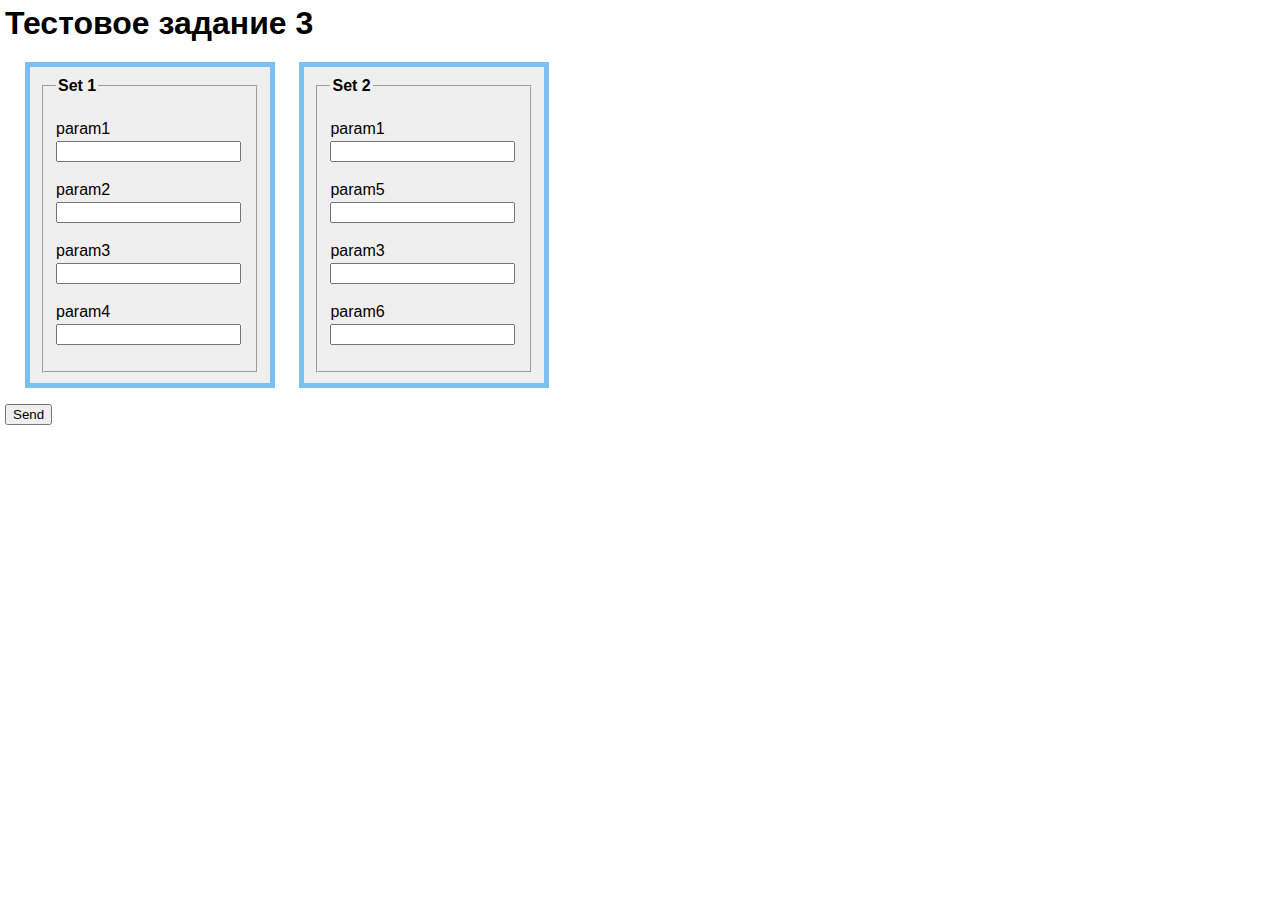
<file: Test 1-3/test3.html>
<!DOCTYPE html PUBLIC "-//W3C//DTD XHTML 1.0 Transitional//EN"
    "http://www.w3.org/TR/xhtml1/DTD/xhtml1-transitional.dtd">
<?xml version="1.0" encoding="utf-8"?>
<html xmlns="http://www.w3.org/1999/xhtml">

<head>
    <title>
        Тестовое задание 3
    </title>
	<link rel="stylesheet" type="text/css" href=main.css>
</head>

<body>

<div id="content">

<h1>
    Тестовое задание 3
</h1>
        <form id="frmPersonal" name="frmPersonal" method="post">
		<div id='personalform'>
	    <fieldset id="personalInfo">
            <legend><strong>Set 1</strong></legend>
            <p>
              <label for="param1">param1</label>
              <input name="param1" type="text" class="text" id="param1" tabindex="100" />
            </p>
            <p>
              <label for="param2">param2</label>
              <input name="param2" type="text" class="text" id="param2" tabindex="110" />
            </p>
            <p>
              <label for="param3">param3</label>
              <input name="param3" type="text" class="text" id="param3" tabindex="130" />
            </p>
            <p>
              <label for="param4">param4</label>
              <input name="param4" type="text" class="text" id="param4" tabindex="140" />
            </p>
          </fieldset>
	    </div>
		<div id='personalform'>
          <fieldset id="personalInfo2">
            <legend><strong>Set 2</strong></legend>
            <p>
              <label for="param1">param1</label>
              <input name="param1" type="text" class="text" id="param1" tabindex="100" />
            </p>
            <p>
              <label for="param5">param5</label>
              <input name="param5" type="text" class="text" id="param5" tabindex="110" />
            </p>
            <p>
              <label for="param3">param3</label>
              <input name="param3" type="text" class="text" id="param3" tabindex="130" />
            </p>
            <p>
              <label for="param6">param6</label>
              <input name="param6" type="text" class="text" id="param6" tabindex="140" />
            </p>
          </fieldset>
		</div> 
		<p><span id="errorMessage"></span></p>
        <p>
          <input type="submit"  name="submit2" id="submitBtn" value="Send" tabindex="300" />
        </p>
		</form>
        <p>&nbsp;</p>
<script src="script.js"></script>
</body>
</html>
</file>
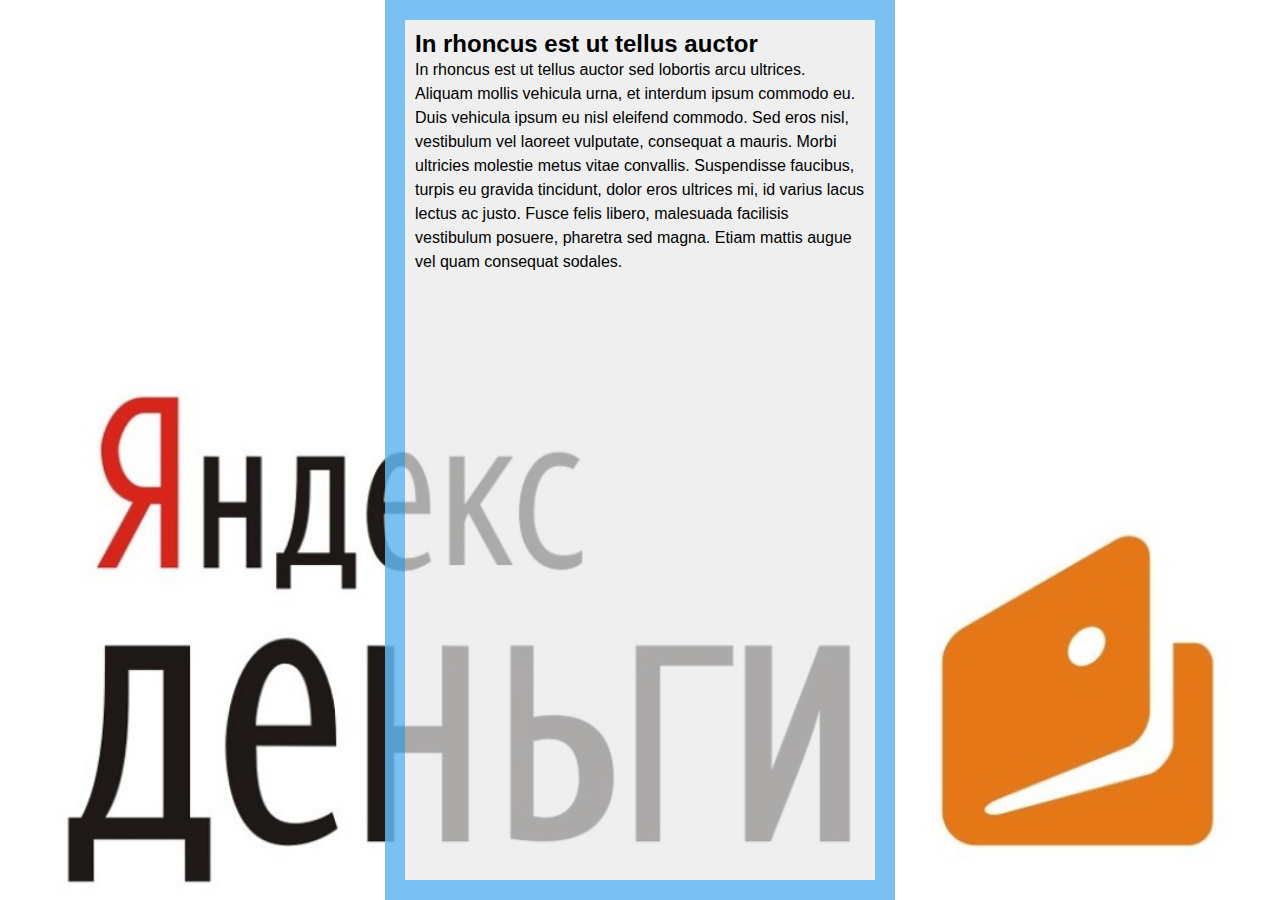
<file: Test 4/test4.html>
<!DOCTYPE html PUBLIC "-//W3C//DTD XHTML 1.0 Transitional//EN"
    "http://www.w3.org/TR/xhtml1/DTD/xhtml1-transitional.dtd">
<?xml version="1.0" encoding="utf-8"?>
<html xmlns="http://www.w3.org/1999/xhtml">


<head>
    <title>
        Тестовое задание 4
    </title>
    <link rel="stylesheet" type="text/css" href="main.css" />
</head>

<body>

<div id="content">
<h2>
    In rhoncus est ut tellus auctor
</h2>
<p> 
    In rhoncus est ut tellus auctor sed lobortis arcu ultrices. Aliquam mollis
    vehicula urna, et interdum ipsum commodo eu. Duis vehicula ipsum eu nisl
    eleifend commodo. Sed eros nisl, vestibulum vel laoreet vulputate, consequat
    a mauris. Morbi ultricies molestie metus vitae convallis. Suspendisse
    faucibus, turpis eu gravida tincidunt, dolor eros ultrices mi, id varius
    lacus lectus ac justo. Fusce felis libero, malesuada facilisis vestibulum
    posuere, pharetra sed magna. Etiam mattis augue vel quam consequat sodales.
</p>

</div>
</body>
</html>
</file>
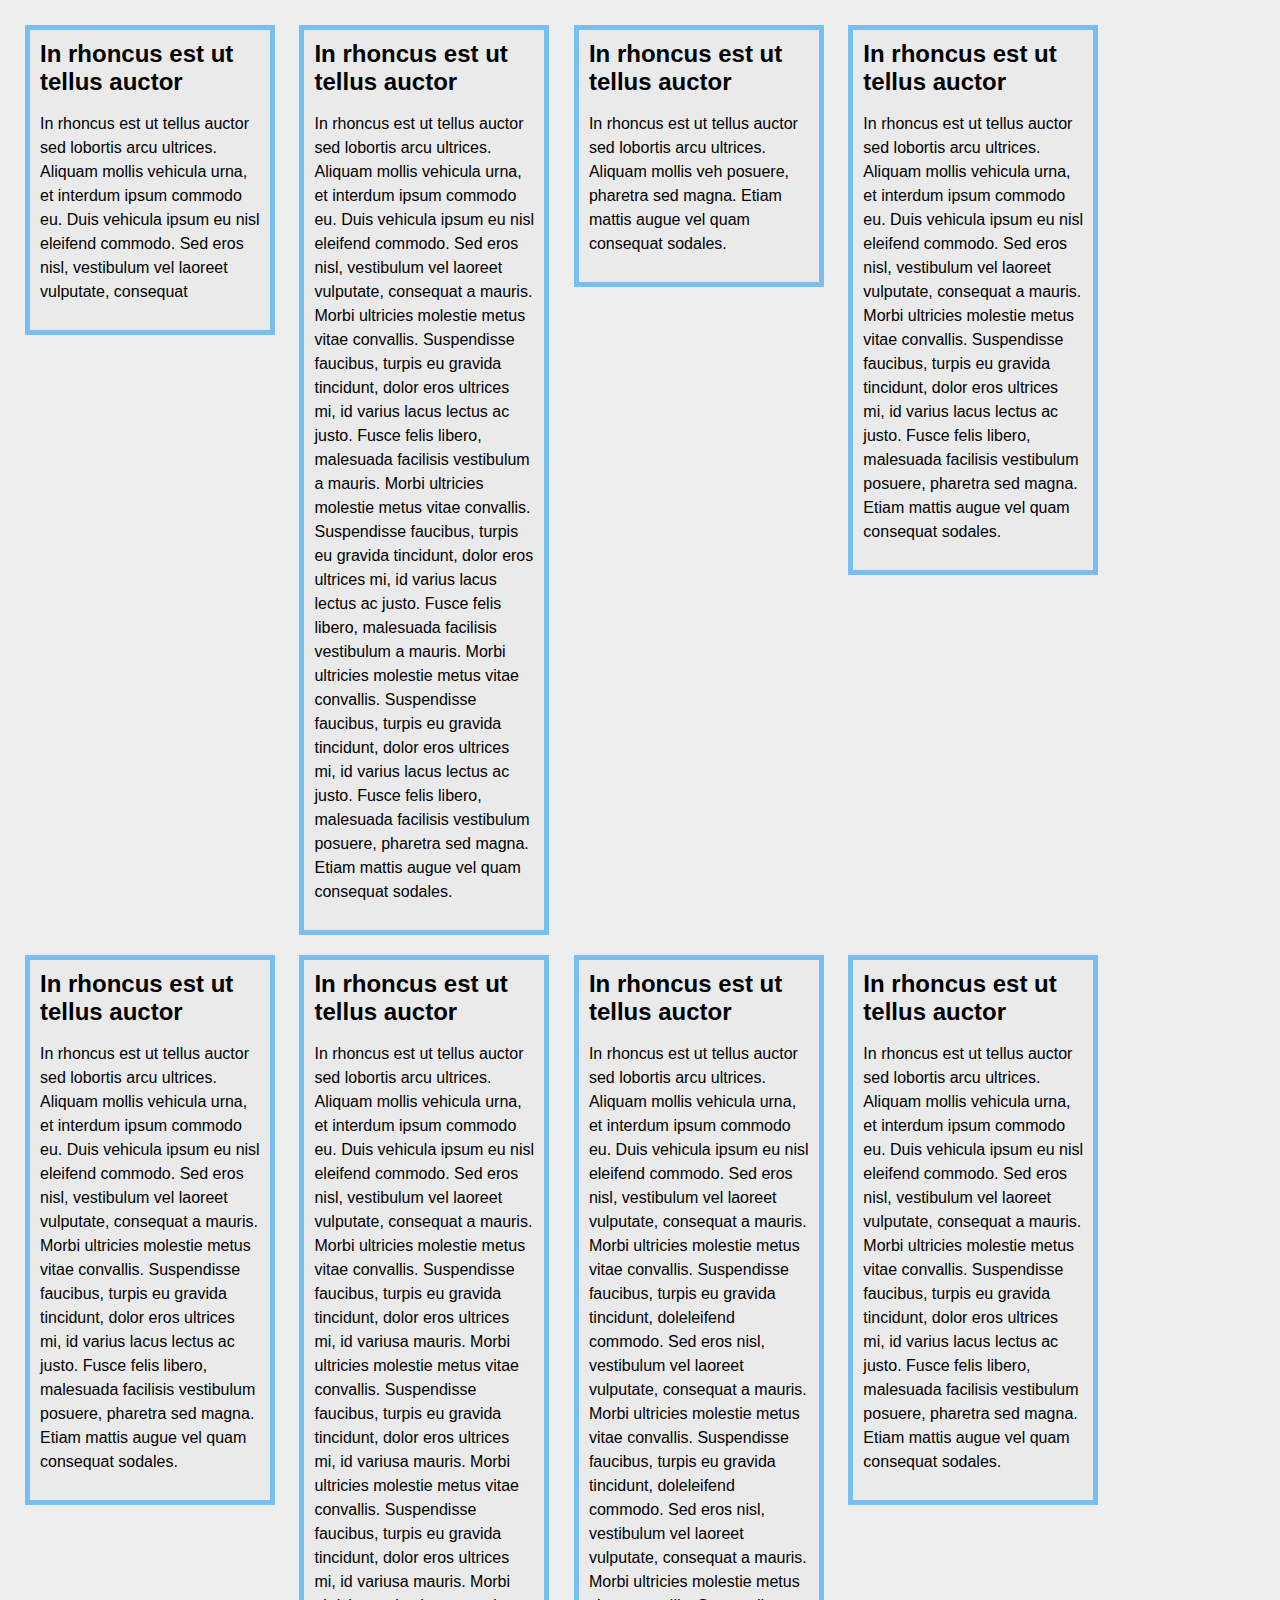
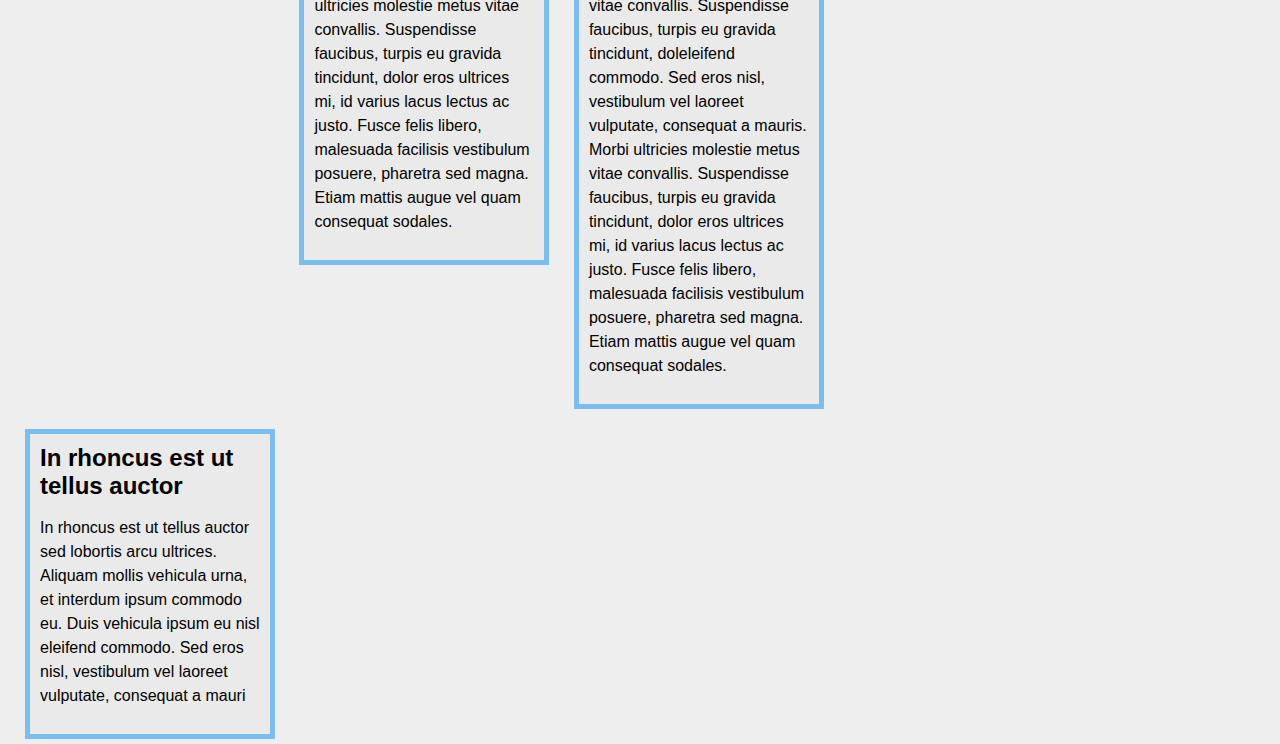
<file: Test 5/test5.html>
<!DOCTYPE html PUBLIC "-//W3C//DTD XHTML 1.0 Transitional//EN"
    "http://www.w3.org/TR/xhtml1/DTD/xhtml1-transitional.dtd">
<?xml version="1.0" encoding="utf-8"?>
<html xmlns="http://www.w3.org/1999/xhtml">


<head>
    <title>
        Test 5
    </title>
    <link rel="stylesheet" type="text/css" href="main.css" />
</head>

<body>

<div id="content">
<h2>
    In rhoncus est ut tellus auctor
</h2>
<p> 
    In rhoncus est ut tellus auctor sed lobortis arcu ultrices. Aliquam mollis
    vehicula urna, et interdum ipsum commodo eu. Duis vehicula ipsum eu nisl
    eleifend commodo. Sed eros nisl, vestibulum vel laoreet vulputate, consequat
   
</p>

</div>
<div id="content">
<h2>
    In rhoncus est ut tellus auctor
</h2>
<p> 
    In rhoncus est ut tellus auctor sed lobortis arcu ultrices. Aliquam mollis
    vehicula urna, et interdum ipsum commodo eu. Duis vehicula ipsum eu nisl
    eleifend commodo. Sed eros nisl, vestibulum vel laoreet vulputate, consequat
    a mauris. Morbi ultricies molestie metus vitae convallis. Suspendisse
    faucibus, turpis eu gravida tincidunt, dolor eros ultrices mi, id varius
    lacus lectus ac justo. Fusce felis libero, malesuada facilisis vestibulum
    a mauris. Morbi ultricies molestie metus vitae convallis. Suspendisse
    faucibus, turpis eu gravida tincidunt, dolor eros ultrices mi, id varius
    lacus lectus ac justo. Fusce felis libero, malesuada facilisis vestibulum
    a mauris. Morbi ultricies molestie metus vitae convallis. Suspendisse
    faucibus, turpis eu gravida tincidunt, dolor eros ultrices mi, id varius
    lacus lectus ac justo. Fusce felis libero, malesuada facilisis vestibulum
    posuere, pharetra sed magna. Etiam mattis augue vel quam consequat sodales.
</p>

</div>
<div id="content">
<h2>
    In rhoncus est ut tellus auctor
</h2>
<p> 
    In rhoncus est ut tellus auctor sed lobortis arcu ultrices. Aliquam mollis
    veh
    posuere, pharetra sed magna. Etiam mattis augue vel quam consequat sodales.
</p>

</div>
<div id="content">
<h2>
    In rhoncus est ut tellus auctor
</h2>
<p> 
    In rhoncus est ut tellus auctor sed lobortis arcu ultrices. Aliquam mollis
    vehicula urna, et interdum ipsum commodo eu. Duis vehicula ipsum eu nisl
    eleifend commodo. Sed eros nisl, vestibulum vel laoreet vulputate, consequat
    a mauris. Morbi ultricies molestie metus vitae convallis. Suspendisse
    faucibus, turpis eu gravida tincidunt, dolor eros ultrices mi, id varius
    lacus lectus ac justo. Fusce felis libero, malesuada facilisis vestibulum
    posuere, pharetra sed magna. Etiam mattis augue vel quam consequat sodales.
</p>

</div>
<div id="content">
<h2>
    In rhoncus est ut tellus auctor
</h2>
<p> 
    In rhoncus est ut tellus auctor sed lobortis arcu ultrices. Aliquam mollis
    vehicula urna, et interdum ipsum commodo eu. Duis vehicula ipsum eu nisl
    eleifend commodo. Sed eros nisl, vestibulum vel laoreet vulputate, consequat
    a mauris. Morbi ultricies molestie metus vitae convallis. Suspendisse
    faucibus, turpis eu gravida tincidunt, dolor eros ultrices mi, id varius
    lacus lectus ac justo. Fusce felis libero, malesuada facilisis vestibulum
    posuere, pharetra sed magna. Etiam mattis augue vel quam consequat sodales.
</p>

</div>
<div id="content">
<h2>
    In rhoncus est ut tellus auctor
</h2>
<p> 
    In rhoncus est ut tellus auctor sed lobortis arcu ultrices. Aliquam mollis
    vehicula urna, et interdum ipsum commodo eu. Duis vehicula ipsum eu nisl
    eleifend commodo. Sed eros nisl, vestibulum vel laoreet vulputate, consequat
    a mauris. Morbi ultricies molestie metus vitae convallis. Suspendisse
    faucibus, turpis eu gravida tincidunt, dolor eros ultrices mi, id variusa mauris. Morbi ultricies molestie metus vitae convallis. Suspendisse
    faucibus, turpis eu gravida tincidunt, dolor eros ultrices mi, id variusa mauris. Morbi ultricies molestie metus vitae convallis. Suspendisse
    faucibus, turpis eu gravida tincidunt, dolor eros ultrices mi, id variusa mauris. Morbi ultricies molestie metus vitae convallis. Suspendisse
    faucibus, turpis eu gravida tincidunt, dolor eros ultrices mi, id varius
    lacus lectus ac justo. Fusce felis libero, malesuada facilisis vestibulum
    posuere, pharetra sed magna. Etiam mattis augue vel quam consequat sodales.
</p>

</div>
<div id="content">
<h2>
    In rhoncus est ut tellus auctor
</h2>
<p> 
    In rhoncus est ut tellus auctor sed lobortis arcu ultrices. Aliquam mollis
    vehicula urna, et interdum ipsum commodo eu. Duis vehicula ipsum eu nisl
    eleifend commodo. Sed eros nisl, vestibulum vel laoreet vulputate, consequat
    a mauris. Morbi ultricies molestie metus vitae convallis. Suspendisse
    faucibus, turpis eu gravida tincidunt, doleleifend commodo. Sed eros nisl, vestibulum vel laoreet vulputate, consequat
    a mauris. Morbi ultricies molestie metus vitae convallis. Suspendisse
    faucibus, turpis eu gravida tincidunt, doleleifend commodo. Sed eros nisl, vestibulum vel laoreet vulputate, consequat
    a mauris. Morbi ultricies molestie metus vitae convallis. Suspendisse
    faucibus, turpis eu gravida tincidunt, doleleifend commodo. Sed eros nisl, vestibulum vel laoreet vulputate, consequat
    a mauris. Morbi ultricies molestie metus vitae convallis. Suspendisse
    faucibus, turpis eu gravida tincidunt, dolor eros ultrices mi, id varius
    lacus lectus ac justo. Fusce felis libero, malesuada facilisis vestibulum
    posuere, pharetra sed magna. Etiam mattis augue vel quam consequat sodales.
</p>

</div>
<div id="content">
<h2>
    In rhoncus est ut tellus auctor
</h2>
<p> 
    In rhoncus est ut tellus auctor sed lobortis arcu ultrices. Aliquam mollis
    vehicula urna, et interdum ipsum commodo eu. Duis vehicula ipsum eu nisl
    eleifend commodo. Sed eros nisl, vestibulum vel laoreet vulputate, consequat
    a mauris. Morbi ultricies molestie metus vitae convallis. Suspendisse
    faucibus, turpis eu gravida tincidunt, dolor eros ultrices mi, id varius
    lacus lectus ac justo. Fusce felis libero, malesuada facilisis vestibulum
    posuere, pharetra sed magna. Etiam mattis augue vel quam consequat sodales.
</p>

</div>
<div id="content">
<h2>
    In rhoncus est ut tellus auctor
</h2>
<p> 
    In rhoncus est ut tellus auctor sed lobortis arcu ultrices. Aliquam mollis
    vehicula urna, et interdum ipsum commodo eu. Duis vehicula ipsum eu nisl
    eleifend commodo. Sed eros nisl, vestibulum vel laoreet vulputate, consequat
    a mauri
</p>

</div>
</body>
</html>
</file>
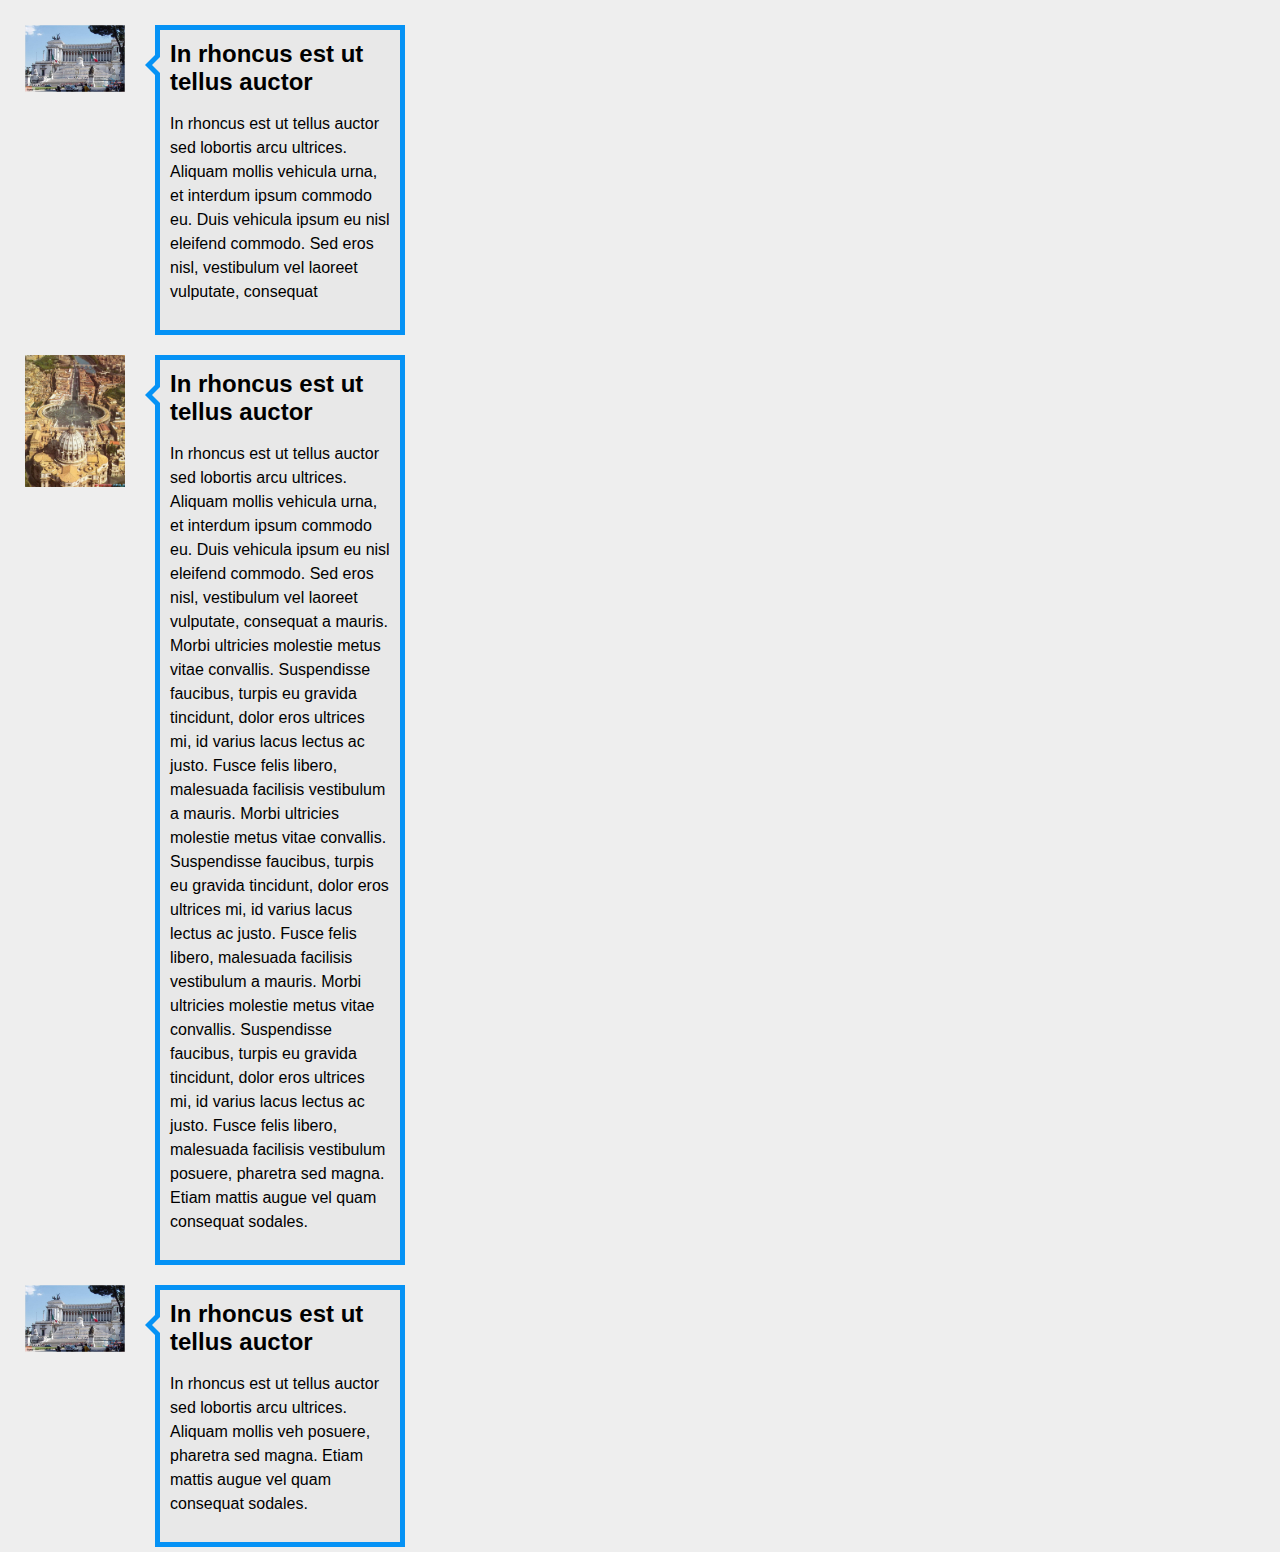
<file: Test 6/test6.html>
<!DOCTYPE html PUBLIC "-//W3C//DTD XHTML 1.0 Transitional//EN"
    "http://www.w3.org/TR/xhtml1/DTD/xhtml1-transitional.dtd">
<?xml version="1.0" encoding="utf-8"?>
<html xmlns="http://www.w3.org/1999/xhtml">


<head>
    <title>
        Test 5
    </title>
    <link rel="stylesheet" type="text/css" href="main.css" />
</head>

<body>

<div id="Image"><img id="testImage" src="rome1.jpg" /></div>
<div id="content">
<h2>
    In rhoncus est ut tellus auctor
</h2>
<p> 
    In rhoncus est ut tellus auctor sed lobortis arcu ultrices. Aliquam mollis
    vehicula urna, et interdum ipsum commodo eu. Duis vehicula ipsum eu nisl
    eleifend commodo. Sed eros nisl, vestibulum vel laoreet vulputate, consequat
   
</p>

</div>

<div id="Image"><img id="testImage" src="rome2.jpg" /></div>
<div id="content">
<h2>
    In rhoncus est ut tellus auctor
</h2>
<p> 
    In rhoncus est ut tellus auctor sed lobortis arcu ultrices. Aliquam mollis
    vehicula urna, et interdum ipsum commodo eu. Duis vehicula ipsum eu nisl
    eleifend commodo. Sed eros nisl, vestibulum vel laoreet vulputate, consequat
    a mauris. Morbi ultricies molestie metus vitae convallis. Suspendisse
    faucibus, turpis eu gravida tincidunt, dolor eros ultrices mi, id varius
    lacus lectus ac justo. Fusce felis libero, malesuada facilisis vestibulum
    a mauris. Morbi ultricies molestie metus vitae convallis. Suspendisse
    faucibus, turpis eu gravida tincidunt, dolor eros ultrices mi, id varius
    lacus lectus ac justo. Fusce felis libero, malesuada facilisis vestibulum
    a mauris. Morbi ultricies molestie metus vitae convallis. Suspendisse
    faucibus, turpis eu gravida tincidunt, dolor eros ultrices mi, id varius
    lacus lectus ac justo. Fusce felis libero, malesuada facilisis vestibulum
    posuere, pharetra sed magna. Etiam mattis augue vel quam consequat sodales.
</p>

</div>
<div id="Image"><img id="testImage" src="rome1.jpg" /></div>
<div id="content">
<h2>
    In rhoncus est ut tellus auctor
</h2>
<p> 
    In rhoncus est ut tellus auctor sed lobortis arcu ultrices. Aliquam mollis
    veh
    posuere, pharetra sed magna. Etiam mattis augue vel quam consequat sodales.
</p>

</div>

</body>
</html>
</file>
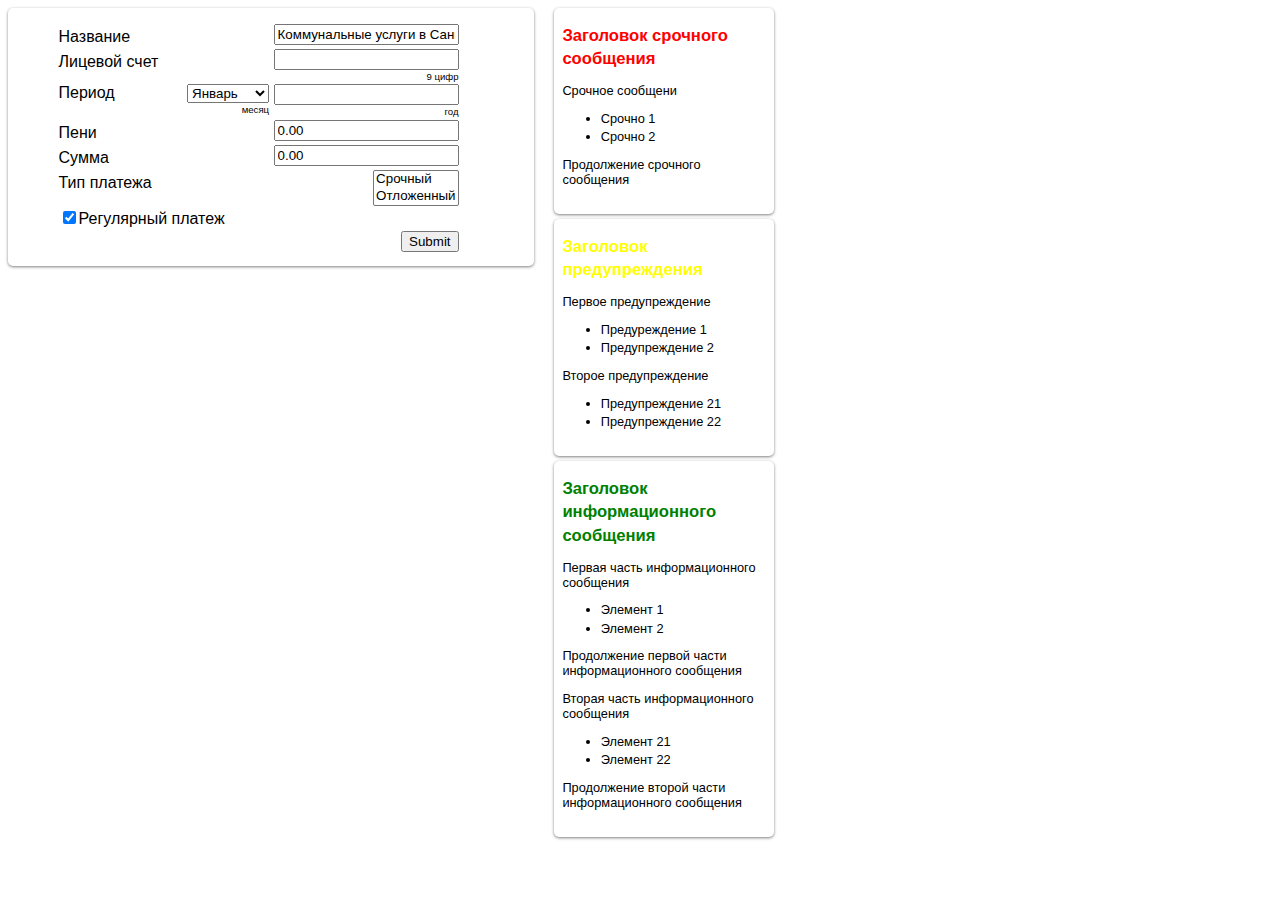
<file: XSL Task 1/formaandmessage.html>
<html xmlns:fo="http://www.w3.org/1999/XSL/Format">
<head>
<meta http-equiv="Content-Type" content="text/html; charset=UTF-8">
<title>Payment</title>
<link rel="stylesheet" type="text/css" href="formandmessage.css">
<script type="text/javascript" src="jquery-1.11.1.min.js"></script><script type="text/javascript" src="lodash.compat.min.js"></script><script type="text/javascript" src="formandmessage.js"></script>
</head>
<body><div class="main">
<form name="frmPayment" id="frmPayment" method="post"><div class="xf-form">
			<div class="xf-field">
<label for="formComment" class="xf-label">Название</label><div class="xf-elementhint"><input id="formComment" name="formComment" value="Коммунальные услуги в Санкт-Петербурге (ВЦКП)" type="text" class="xf_input" data-required="true"></div>
</div>
			<div class="xf-field">
<label for="tempAccount" class="xf-label">Лицевой счет</label><div class="xf-elementhint">
<input id="tempAccount" name="tempAccount" value="" type="text" class="xf_input" data-length="9" data-regexp="^\d{9}$" data-required="true" data-error="Неверно указан лицевой счет"><br><span class="xf-hint">9 цифр</span>
</div>
</div>
			
			<div class="xf-group">
				<label for="" class="xf-label">Период</label>
				<div class="xf-field"><div class="xf-elementhint">
<select id="month" name="month" value="" class="xf-select" data-required="true" data-error="Укажите месяц"><option value="01">Январь</option>
<option value="02">Февраль</option>
<option value="03">Март</option>
<option value="04">Апрель</option>
<option value="05">Май</option>
<option value="06">Июнь</option>
<option value="07">Июль</option>
<option value="08">Август</option>
<option value="09">Сентябрь</option>
<option value="10">Октябрь</option>
<option value="11">Ноябрь</option>
<option value="12">Декабрь</option></select><br><span class="xf-hint">месяц</span>
</div></div>
				<div class="xf-field"><div class="xf-elementhint">
<input id="year" name="year" value="" type="text" class="xf_input" data-length="4" data-regexp="^\d{4}$" data-required="true" data-error="Год должен быть заполнен. 4 цифры"><br><span class="xf-hint">год</span>
</div></div>
			</div>
			<div class="xf-field">
<label for="peni" class="xf-label">Пени</label><div class="xf-elementhint"><input id="peni" name="peni" value="0.00" type="text" class="xf_input" data-max="200" data-min="0" data-regexp="(^[0-9]{1,8}|(^[0-9]{1,8}\.{0,1}[0-9]{1,2}))$" data-required="false" data-error="Сумма пени указана неверно"></div>
</div>
			<div class="xf-field">
<label for="sum" class="xf-label">Сумма</label><div class="xf-elementhint"><input id="sum" name="sum" value="0.00" type="text" class="xf_input" data-max="999999.99" data-min="0" data-regexp="(^[0-9]{1,8}|(^[0-9]{1,8}\.{0,1}[0-9]{1,2}))$" data-required="true" data-error="Сумма платежа указанна неверно!"></div>
</div>
			<div class="xf-field">
<label for="paymenttype" class="xf-label">Тип платежа</label><div class="xf-elementhint"><select id="paymenttype" name="paymenttype" value="" class="xf-select" size="2" data-required="true" data-error="Укажите тип платежа"><option value="1">Срочный</option>
<option value="2">Отложенный</option></select></div>
</div>
			<div class="xf-field"><label class="xf-label"><input id="attrcheck" name="attrcheck" type="checkbox" class="xf-input checkbox" checked>Регулярный платеж</label></div>
			<div class="xf-field"><input type="submit" class="xf-submit" id="send" name="send"></div>
		</div></form>
<div class="messages">
<div class="critical">
<div class="ttl">Заголовок срочного сообщения</div>
<p class="section">
				<div class="text">Срочное сообщени</div>
				<ul>
<li>Срочно 1</li>
<li>Срочно 2</li>
</ul>
				<div class="text">Продолжение срочного сообщения</div>
			</p>
</div>
<div class="warning">
<div class="ttl">Заголовок предупреждения</div>
<p class="section">
				<div class="text">Первое предупреждение</div>
				<ul>
<li>Предуреждение 1</li>
<li>Предупреждение 2</li>
</ul>
			</p>
<p class="section">
				<div class="text">Второе предупреждение</div>
				<ul>
<li>Предупреждение 21</li>
<li>Предупреждение 22</li>
</ul>
			</p>
</div>
<div class="info">
<div class="ttl">Заголовок информационного сообщения</div>
<p class="section">
				<div class="text">Первая часть информационного сообщения</div>
				<ul>
<li>Элемент 1</li>
<li>Элемент 2</li>
</ul>
				<div class="text">Продолжение первой части информационного сообщения</div>
			</p>
<p class="section">
				<div class="text">Вторая часть информационного сообщения</div>
				<ul>
<li>Элемент 21</li>
<li>Элемент 22</li>
</ul>
				<div class="text">Продолжение второй части информационного сообщения</div>
			</p>
</div>
</div>
</div></body>
</html>
</file>
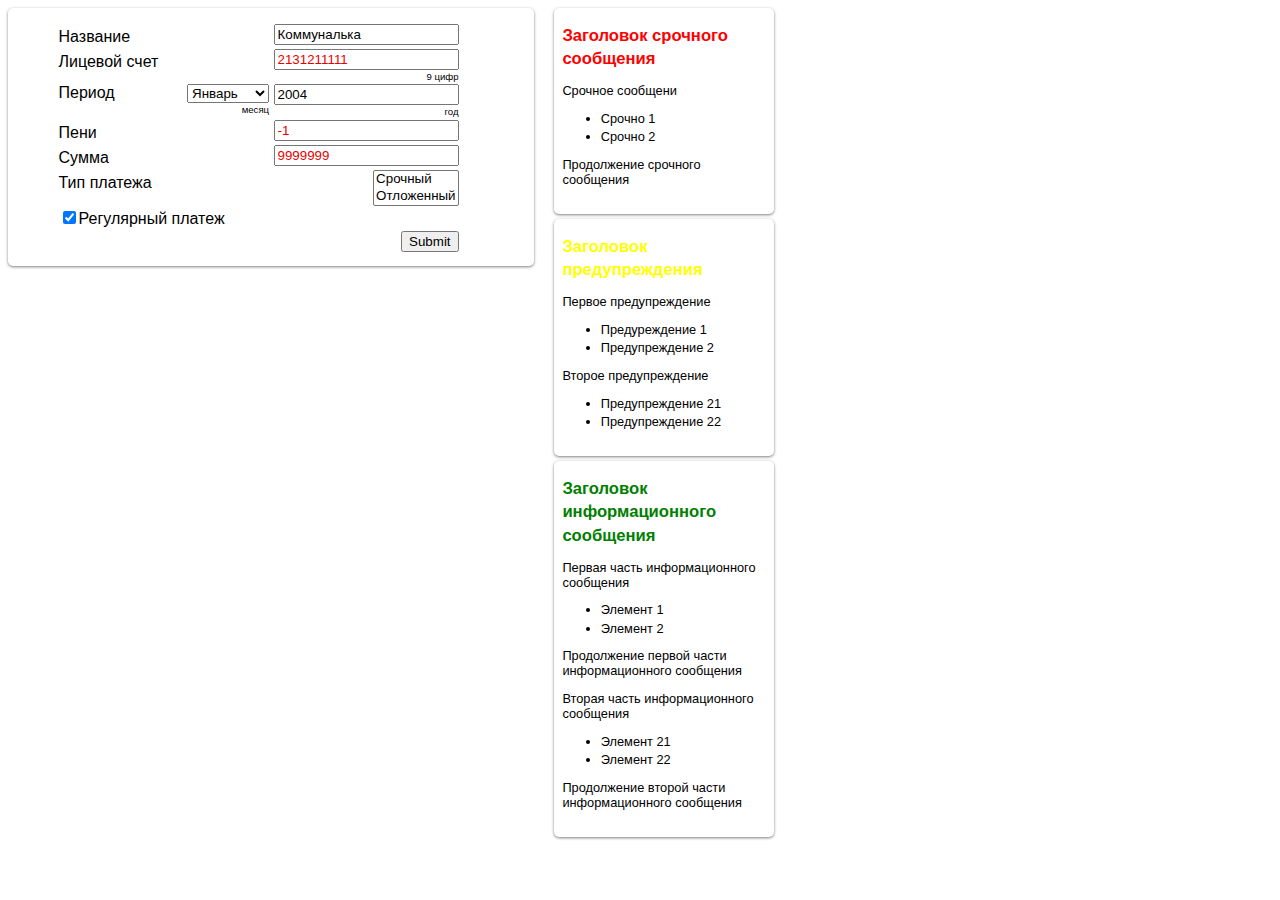
<file: XSL Task 1/formaandmessagevalid.html>
<html xmlns:fo="http://www.w3.org/1999/XSL/Format">
<head>
<meta http-equiv="Content-Type" content="text/html; charset=UTF-8">
<title>Payment</title>
<link rel="stylesheet" type="text/css" href="formandmessage.css">
<script type="text/javascript" src="jquery-1.11.1.min.js"></script><script type="text/javascript" src="lodash.compat.min.js"></script><script type="text/javascript" src="formandmessage.js"></script>
</head>
<body><div class="main">
<form name="frmPayment" id="frmPayment" method="post"><div class="xf-form">
			<div class="xf-field">
<label for="formComment" class="xf-label">Название</label><div class="xf-elementhint"><input id="formComment" name="formComment" value="Коммуналька" type="text" class="xf_input" data-required="true"></div>
</div>
			<div class="xf-field">
<label for="tempAccount" class="xf-label">Лицевой счет</label><div class="xf-elementhint">
<input id="tempAccount" name="tempAccount" value="2131211111" type="text" class="validation-wrong" data-length="9" data-regexp="^\d{9}$" data-required="true" data-error="Неверно указан лицевой счет"><br><span class="xf-hint">9 цифр</span>
</div>
</div>
			
			<div class="xf-group">
				<label for="" class="xf-label">Период</label>
				<div class="xf-field"><div class="xf-elementhint">
<select id="month" name="month" value="" class="xf-select" data-required="true" data-error="Укажите месяц"><option value="01">Январь</option>
<option value="02">Февраль</option>
<option value="03">Март</option>
<option value="04">Апрель</option>
<option value="05">Май</option>
<option value="06">Июнь</option>
<option value="07">Июль</option>
<option value="08">Август</option>
<option value="09">Сентябрь</option>
<option value="10">Октябрь</option>
<option value="11">Ноябрь</option>
<option value="12">Декабрь</option></select><br><span class="xf-hint">месяц</span>
</div></div>
				<div class="xf-field"><div class="xf-elementhint">
<input id="year" name="year" value="2004" type="text" class="xf_input" data-length="4" data-regexp="^\d{4}$" data-required="true" data-error="Год должен быть заполнен. 4 цифры"><br><span class="xf-hint">год</span>
</div></div>
			</div>
			<div class="xf-field">
<label for="peni" class="xf-label">Пени</label><div class="xf-elementhint"><input id="peni" name="peni" value="-1" type="text" class="validation-wrong" data-max="200" data-min="0" data-regexp="(^[0-9]{1,8}|(^[0-9]{1,8}\.{0,1}[0-9]{1,2}))$" data-required="false" data-error="Сумма пени указана неверно"></div>
</div>
			<div class="xf-field">
<label for="sum" class="xf-label">Сумма</label><div class="xf-elementhint"><input id="sum" name="sum" value="9999999" type="text" class="validation-wrong" data-max="999999.99" data-min="0" data-regexp="(^[0-9]{1,8}|(^[0-9]{1,8}\.{0,1}[0-9]{1,2}))$" data-required="true" data-error="Сумма платежа указанна неверно!"></div>
</div>
			<div class="xf-field">
<label for="paymenttype" class="xf-label">Тип платежа</label><div class="xf-elementhint"><select id="paymenttype" name="paymenttype" value="" class="xf-select" size="2" data-required="true" data-error="Укажите тип платежа"><option value="1">Срочный</option>
<option value="2">Отложенный</option></select></div>
</div>
			<div class="xf-field"><label class="xf-label"><input id="attrcheck" name="attrcheck" type="checkbox" class="xf-input checkbox" checked>Регулярный платеж</label></div>
			<div class="xf-field"><input type="submit" class="xf-submit" id="send" name="send"></div>
		</div></form>
<div class="messages">
<div class="critical">
<div class="ttl">Заголовок срочного сообщения</div>
<p class="section">
				<div class="text">Срочное сообщени</div>
				<ul>
<li>Срочно 1</li>
<li>Срочно 2</li>
</ul>
				<div class="text">Продолжение срочного сообщения</div>
			</p>
</div>
<div class="warning">
<div class="ttl">Заголовок предупреждения</div>
<p class="section">
				<div class="text">Первое предупреждение</div>
				<ul>
<li>Предуреждение 1</li>
<li>Предупреждение 2</li>
</ul>
			</p>
<p class="section">
				<div class="text">Второе предупреждение</div>
				<ul>
<li>Предупреждение 21</li>
<li>Предупреждение 22</li>
</ul>
			</p>
</div>
<div class="info">
<div class="ttl">Заголовок информационного сообщения</div>
<p class="section">
				<div class="text">Первая часть информационного сообщения</div>
				<ul>
<li>Элемент 1</li>
<li>Элемент 2</li>
</ul>
				<div class="text">Продолжение первой части информационного сообщения</div>
			</p>
<p class="section">
				<div class="text">Вторая часть информационного сообщения</div>
				<ul>
<li>Элемент 21</li>
<li>Элемент 22</li>
</ul>
				<div class="text">Продолжение второй части информационного сообщения</div>
			</p>
</div>
</div>
</div></body>
</html>
</file>
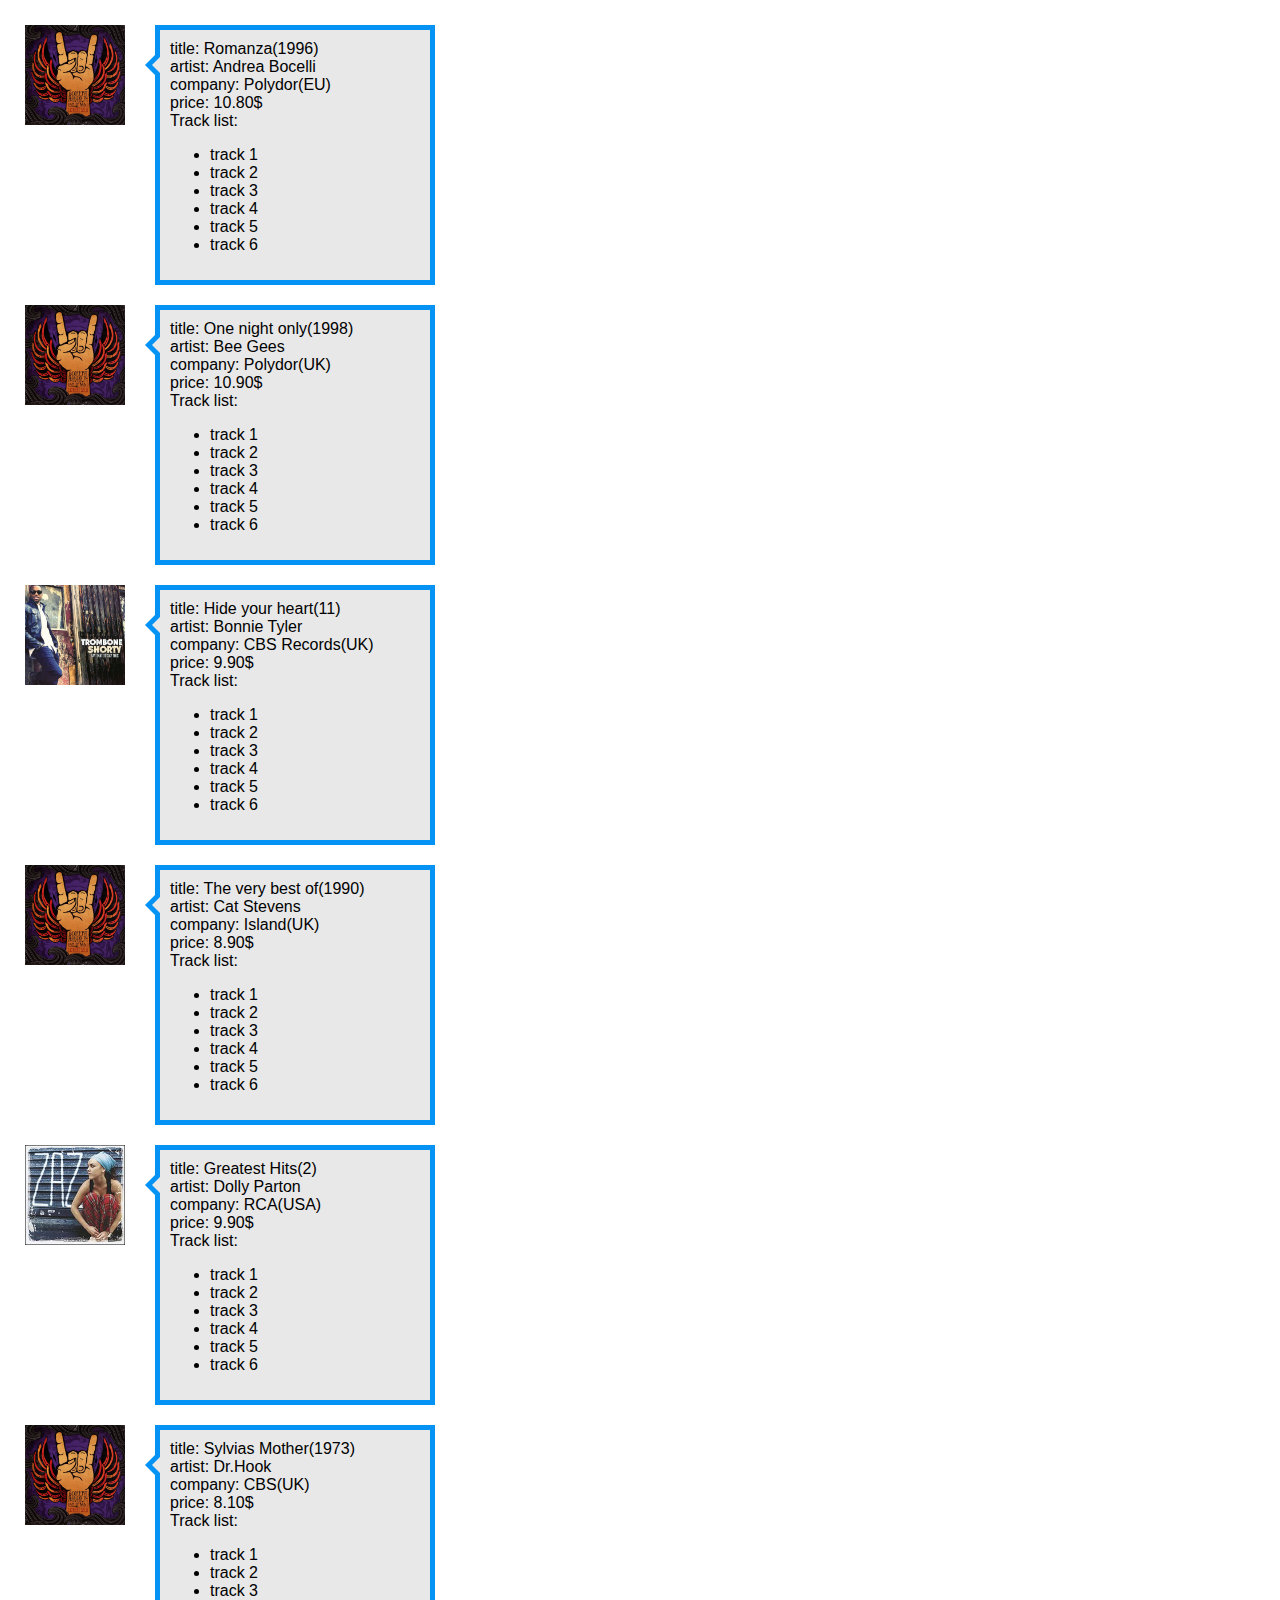
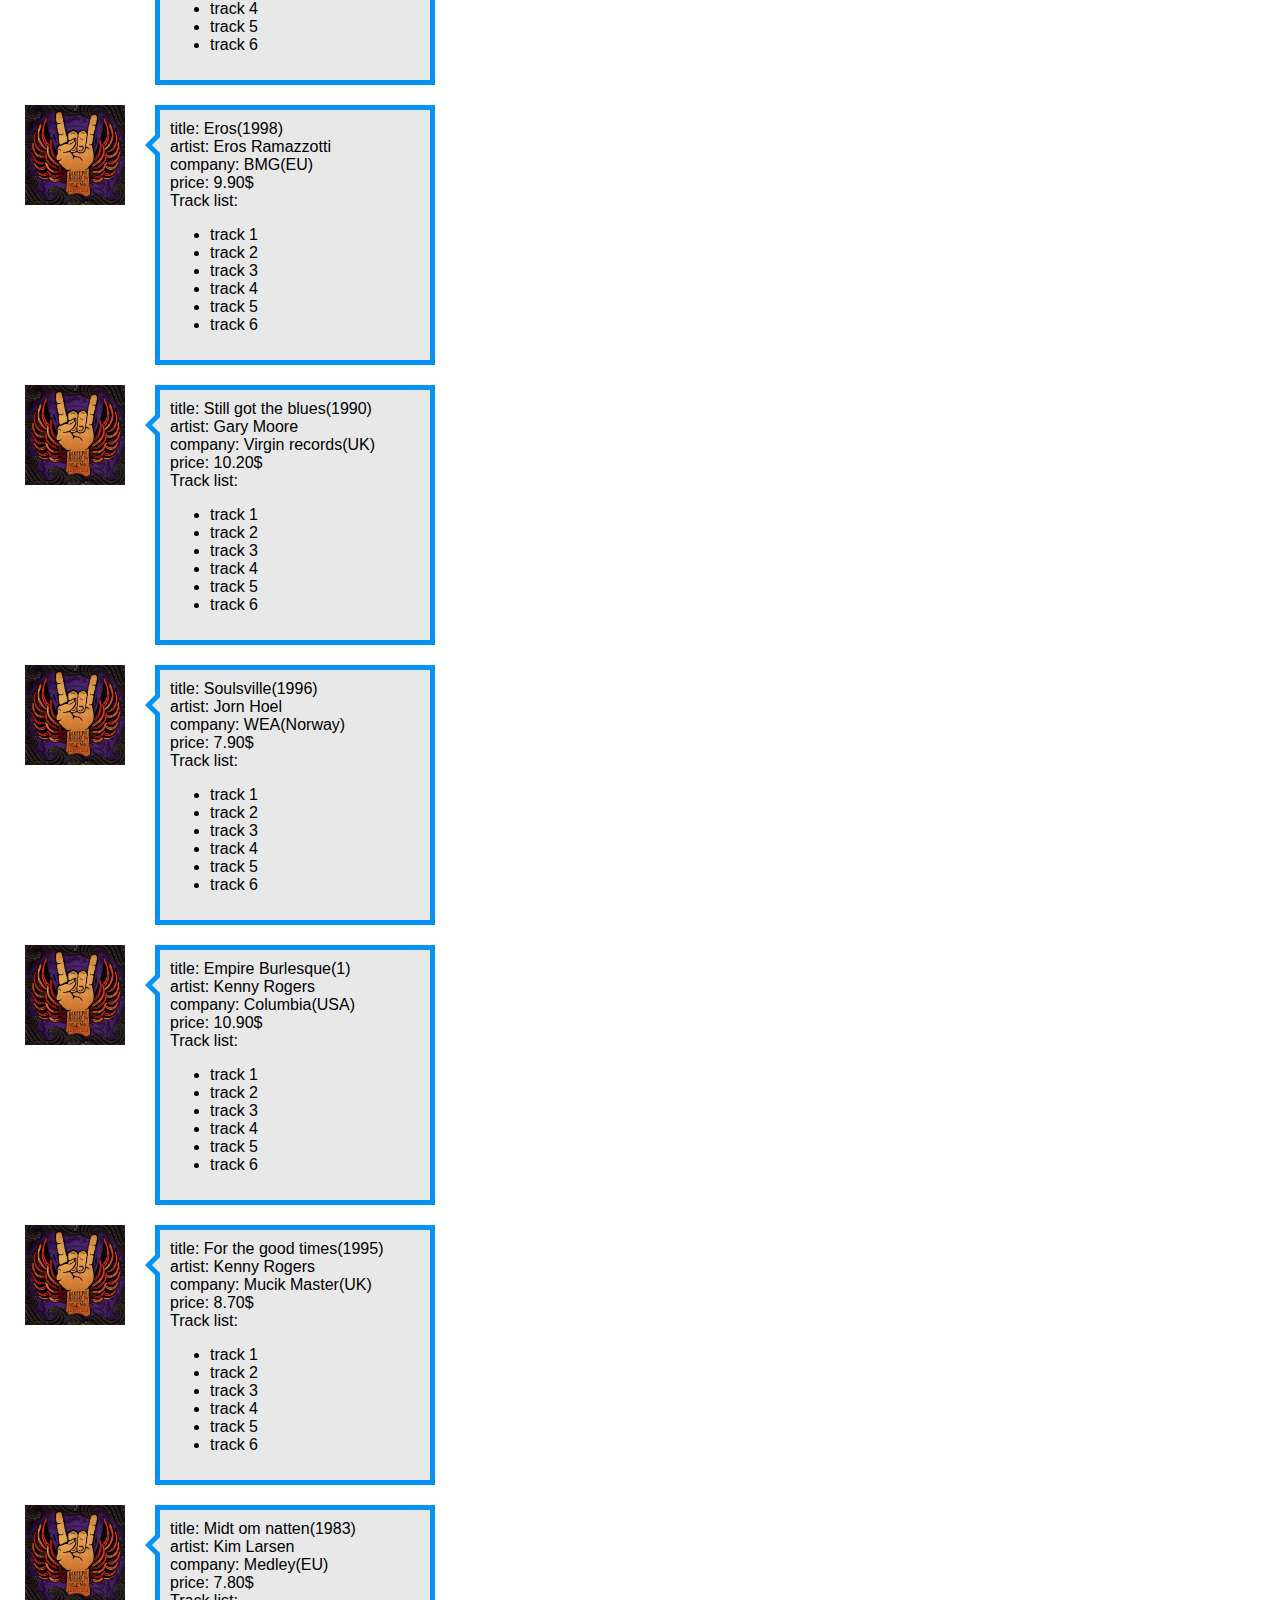
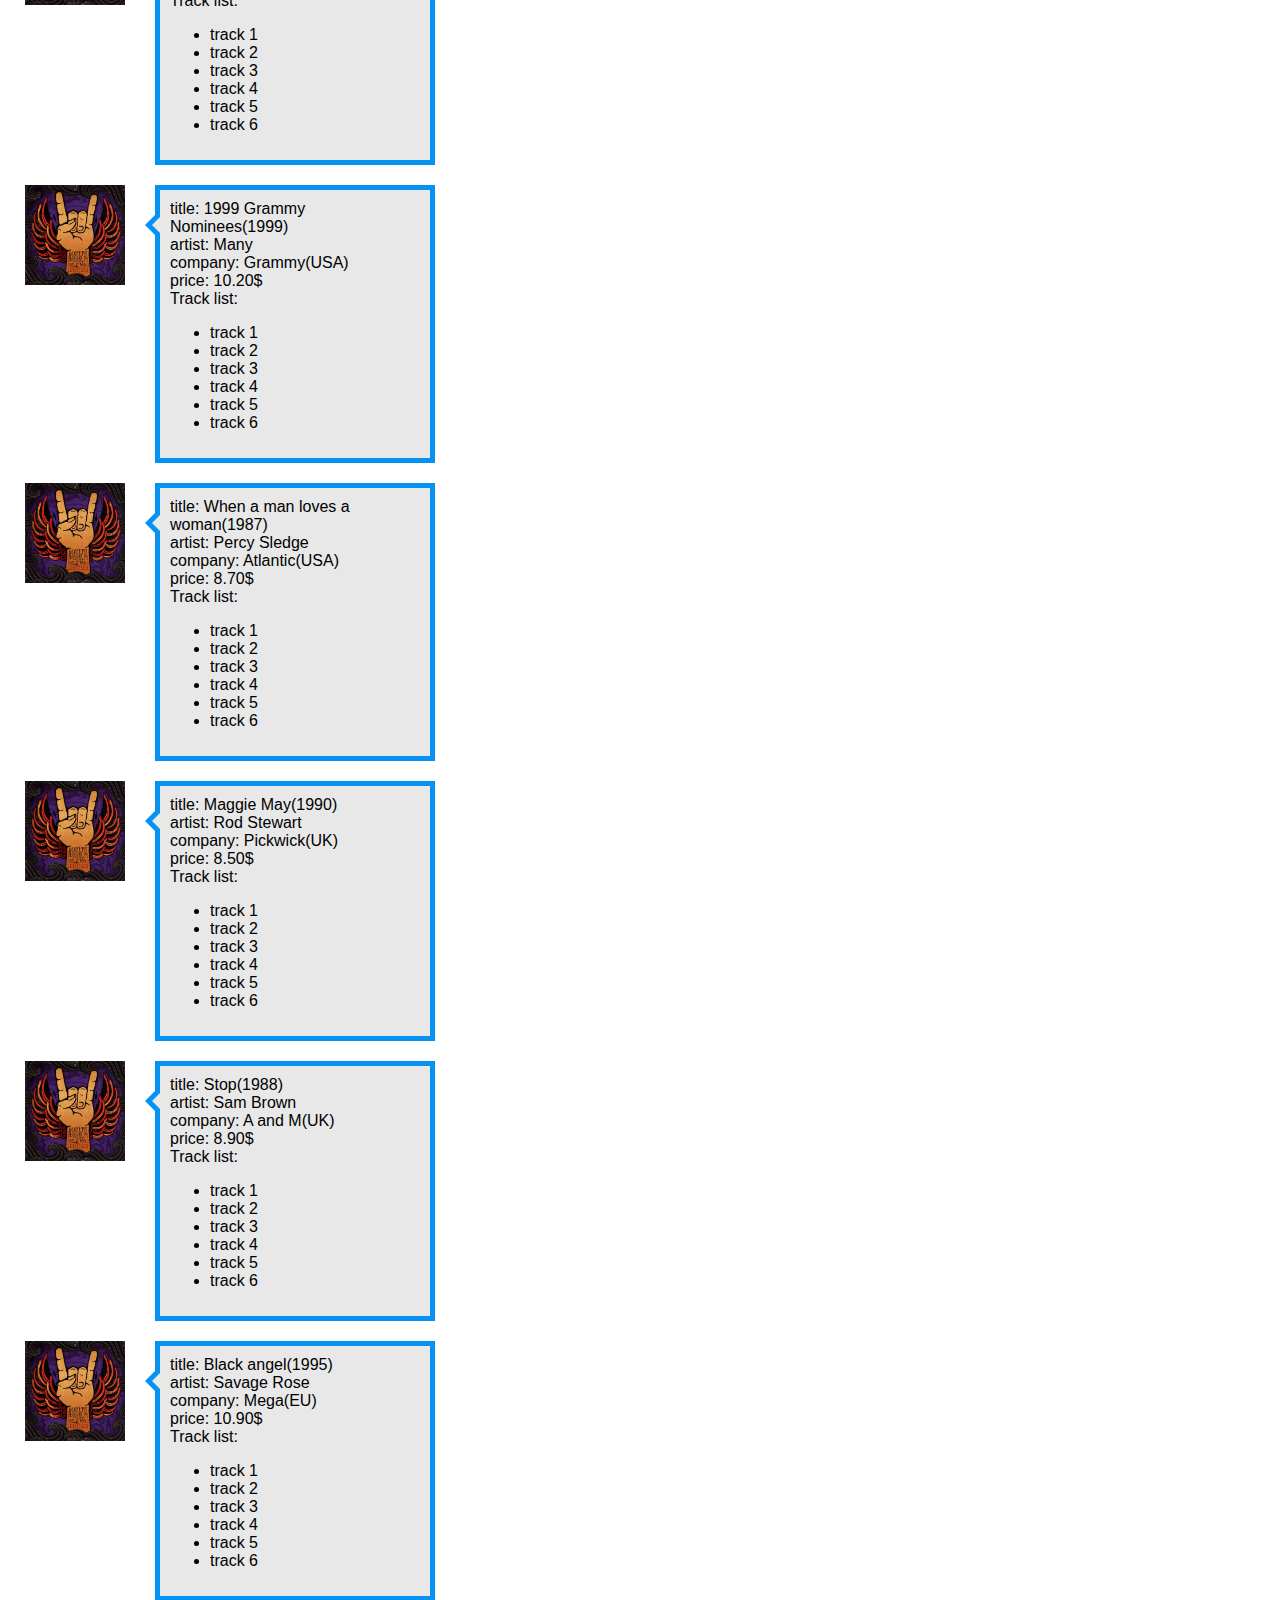
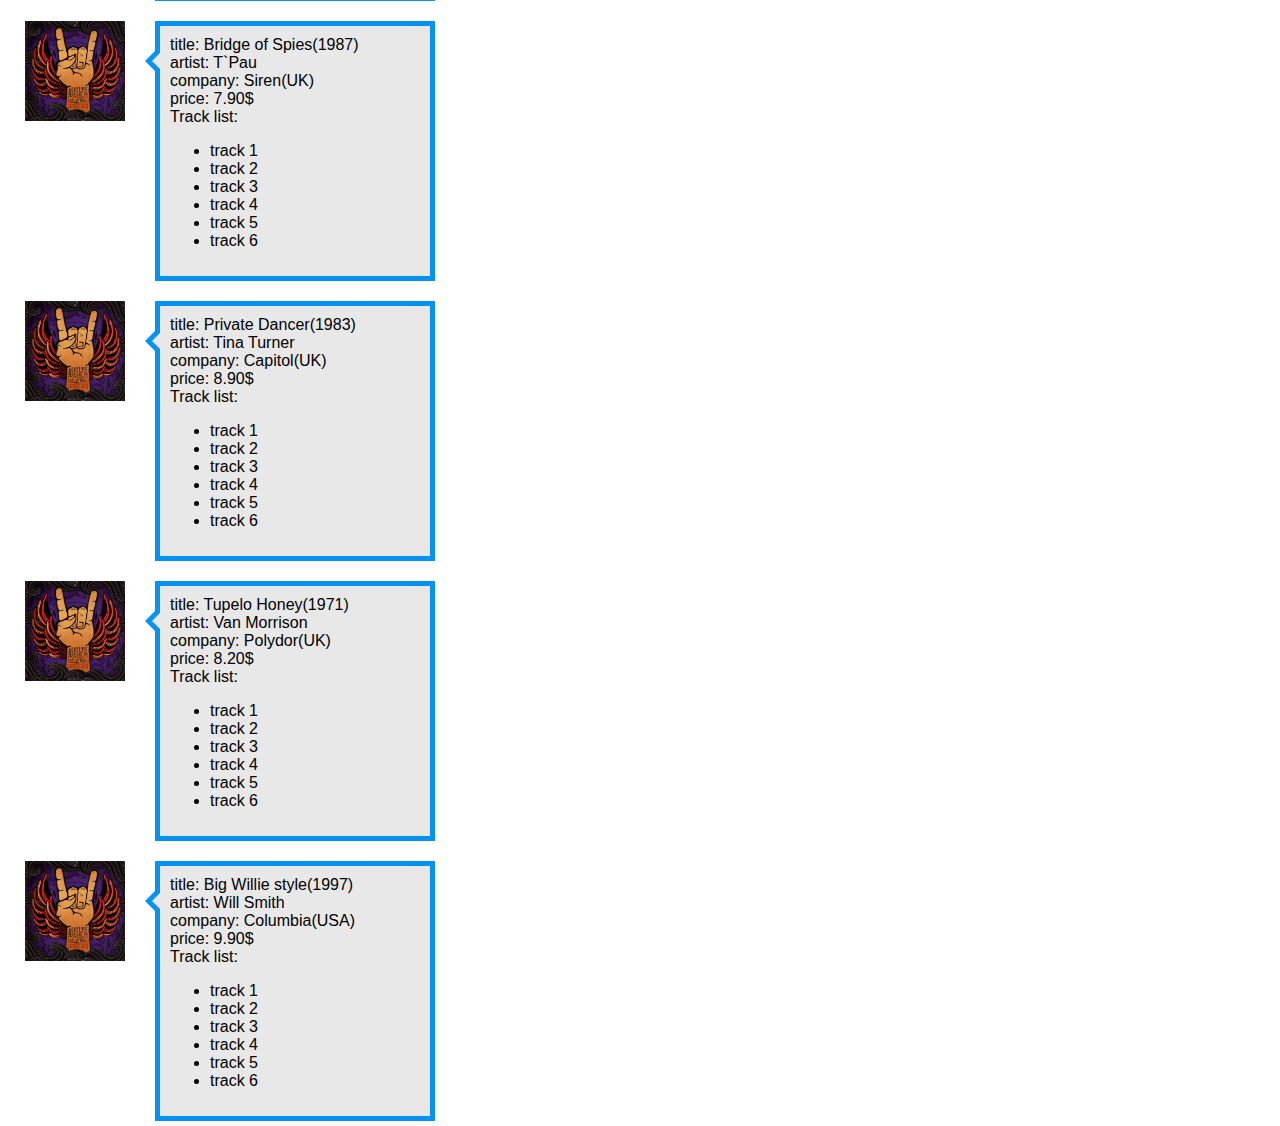
<file: XSL Task 2/cd.html>
<html xmlns:fo="http://www.w3.org/1999/XSL/Format">
<head>
<meta http-equiv="Content-Type" content="text/html; charset=UTF-8">
<title>cd</title>
<link rel="stylesheet" type="text/css" href="cd.css">
</head>
<body>
<div class="cover"><img class="coverimage" src="cd/cd1.jpg"></div>
<div class="cd">
<div class="title">
<span>title: </span><span class="title">Romanza</span><span class="year">(1996)</span>
</div>
<div class="artist">
<span>artist: </span>Andrea Bocelli</div>
<div class="company">
<span>company: </span><span class="company">Polydor</span><span class="country">(EU)</span>
</div>
<div class="price">
<span>price: </span>10.80$</div>
<span class="tracks">Track list:</span><ul>
<li>track 1</li>
<li>track 2</li>
<li>track 3</li>
<li>track 4</li>
<li>track 5</li>
<li>track 6</li>
</ul>
</div>
<div class="cover"><img class="coverimage" src="cd/cd1.jpg"></div>
<div class="cd">
<div class="title">
<span>title: </span><span class="title">One night only</span><span class="year">(1998)</span>
</div>
<div class="artist">
<span>artist: </span>Bee Gees</div>
<div class="company">
<span>company: </span><span class="company">Polydor</span><span class="country">(UK)</span>
</div>
<div class="price">
<span>price: </span>10.90$</div>
<span class="tracks">Track list:</span><ul>
<li>track 1</li>
<li>track 2</li>
<li>track 3</li>
<li>track 4</li>
<li>track 5</li>
<li>track 6</li>
</ul>
</div>
<div class="cover"><img class="coverimage" src="cd/cd2.jpg"></div>
<div class="cd">
<div class="title">
<span>title: </span><span class="title">Hide your heart</span><span class="year">(11)</span>
</div>
<div class="artist">
<span>artist: </span>Bonnie Tyler</div>
<div class="company">
<span>company: </span><span class="company">CBS Records</span><span class="country">(UK)</span>
</div>
<div class="price">
<span>price: </span>9.90$</div>
<span class="tracks">Track list:</span><ul>
<li>track 1</li>
<li>track 2</li>
<li>track 3</li>
<li>track 4</li>
<li>track 5</li>
<li>track 6</li>
</ul>
</div>
<div class="cover"><img class="coverimage" src="cd/cd1.jpg"></div>
<div class="cd">
<div class="title">
<span>title: </span><span class="title">The very best of</span><span class="year">(1990)</span>
</div>
<div class="artist">
<span>artist: </span>Cat Stevens</div>
<div class="company">
<span>company: </span><span class="company">Island</span><span class="country">(UK)</span>
</div>
<div class="price">
<span>price: </span>8.90$</div>
<span class="tracks">Track list:</span><ul>
<li>track 1</li>
<li>track 2</li>
<li>track 3</li>
<li>track 4</li>
<li>track 5</li>
<li>track 6</li>
</ul>
</div>
<div class="cover"><img class="coverimage" src="cd/cd3.jpg"></div>
<div class="cd">
<div class="title">
<span>title: </span><span class="title">Greatest Hits</span><span class="year">(2)</span>
</div>
<div class="artist">
<span>artist: </span>Dolly Parton</div>
<div class="company">
<span>company: </span><span class="company">RCA</span><span class="country">(USA)</span>
</div>
<div class="price">
<span>price: </span>9.90$</div>
<span class="tracks">Track list:</span><ul>
<li>track 1</li>
<li>track 2</li>
<li>track 3</li>
<li>track 4</li>
<li>track 5</li>
<li>track 6</li>
</ul>
</div>
<div class="cover"><img class="coverimage" src="cd/cd1.jpg"></div>
<div class="cd">
<div class="title">
<span>title: </span><span class="title">Sylvias Mother</span><span class="year">(1973)</span>
</div>
<div class="artist">
<span>artist: </span>Dr.Hook</div>
<div class="company">
<span>company: </span><span class="company">CBS</span><span class="country">(UK)</span>
</div>
<div class="price">
<span>price: </span>8.10$</div>
<span class="tracks">Track list:</span><ul>
<li>track 1</li>
<li>track 2</li>
<li>track 3</li>
<li>track 4</li>
<li>track 5</li>
<li>track 6</li>
</ul>
</div>
<div class="cover"><img class="coverimage" src="cd/cd1.jpg"></div>
<div class="cd">
<div class="title">
<span>title: </span><span class="title">Eros</span><span class="year">(1998)</span>
</div>
<div class="artist">
<span>artist: </span>Eros Ramazzotti</div>
<div class="company">
<span>company: </span><span class="company">BMG</span><span class="country">(EU)</span>
</div>
<div class="price">
<span>price: </span>9.90$</div>
<span class="tracks">Track list:</span><ul>
<li>track 1</li>
<li>track 2</li>
<li>track 3</li>
<li>track 4</li>
<li>track 5</li>
<li>track 6</li>
</ul>
</div>
<div class="cover"><img class="coverimage" src="cd/cd1.jpg"></div>
<div class="cd">
<div class="title">
<span>title: </span><span class="title">Still got the blues</span><span class="year">(1990)</span>
</div>
<div class="artist">
<span>artist: </span>Gary Moore</div>
<div class="company">
<span>company: </span><span class="company">Virgin records</span><span class="country">(UK)</span>
</div>
<div class="price">
<span>price: </span>10.20$</div>
<span class="tracks">Track list:</span><ul>
<li>track 1</li>
<li>track 2</li>
<li>track 3</li>
<li>track 4</li>
<li>track 5</li>
<li>track 6</li>
</ul>
</div>
<div class="cover"><img class="coverimage" src="cd/cd1.jpg"></div>
<div class="cd">
<div class="title">
<span>title: </span><span class="title">Soulsville</span><span class="year">(1996)</span>
</div>
<div class="artist">
<span>artist: </span>Jorn Hoel</div>
<div class="company">
<span>company: </span><span class="company">WEA</span><span class="country">(Norway)</span>
</div>
<div class="price">
<span>price: </span>7.90$</div>
<span class="tracks">Track list:</span><ul>
<li>track 1</li>
<li>track 2</li>
<li>track 3</li>
<li>track 4</li>
<li>track 5</li>
<li>track 6</li>
</ul>
</div>
<div class="cover"><img class="coverimage" src="cd/cd1.jpg"></div>
<div class="cd">
<div class="title">
<span>title: </span><span class="title">Empire Burlesque</span><span class="year">(1)</span>
</div>
<div class="artist">
<span>artist: </span>Kenny Rogers</div>
<div class="company">
<span>company: </span><span class="company">Columbia</span><span class="country">(USA)</span>
</div>
<div class="price">
<span>price: </span>10.90$</div>
<span class="tracks">Track list:</span><ul>
<li>track 1</li>
<li>track 2</li>
<li>track 3</li>
<li>track 4</li>
<li>track 5</li>
<li>track 6</li>
</ul>
</div>
<div class="cover"><img class="coverimage" src="cd/cd1.jpg"></div>
<div class="cd">
<div class="title">
<span>title: </span><span class="title">For the good times</span><span class="year">(1995)</span>
</div>
<div class="artist">
<span>artist: </span>Kenny Rogers</div>
<div class="company">
<span>company: </span><span class="company">Mucik Master</span><span class="country">(UK)</span>
</div>
<div class="price">
<span>price: </span>8.70$</div>
<span class="tracks">Track list:</span><ul>
<li>track 1</li>
<li>track 2</li>
<li>track 3</li>
<li>track 4</li>
<li>track 5</li>
<li>track 6</li>
</ul>
</div>
<div class="cover"><img class="coverimage" src="cd/cd1.jpg"></div>
<div class="cd">
<div class="title">
<span>title: </span><span class="title">Midt om natten</span><span class="year">(1983)</span>
</div>
<div class="artist">
<span>artist: </span>Kim Larsen</div>
<div class="company">
<span>company: </span><span class="company">Medley</span><span class="country">(EU)</span>
</div>
<div class="price">
<span>price: </span>7.80$</div>
<span class="tracks">Track list:</span><ul>
<li>track 1</li>
<li>track 2</li>
<li>track 3</li>
<li>track 4</li>
<li>track 5</li>
<li>track 6</li>
</ul>
</div>
<div class="cover"><img class="coverimage" src="cd/cd1.jpg"></div>
<div class="cd">
<div class="title">
<span>title: </span><span class="title">1999 Grammy Nominees</span><span class="year">(1999)</span>
</div>
<div class="artist">
<span>artist: </span>Many</div>
<div class="company">
<span>company: </span><span class="company">Grammy</span><span class="country">(USA)</span>
</div>
<div class="price">
<span>price: </span>10.20$</div>
<span class="tracks">Track list:</span><ul>
<li>track 1</li>
<li>track 2</li>
<li>track 3</li>
<li>track 4</li>
<li>track 5</li>
<li>track 6</li>
</ul>
</div>
<div class="cover"><img class="coverimage" src="cd/cd1.jpg"></div>
<div class="cd">
<div class="title">
<span>title: </span><span class="title">When a man loves a woman</span><span class="year">(1987)</span>
</div>
<div class="artist">
<span>artist: </span>Percy Sledge</div>
<div class="company">
<span>company: </span><span class="company">Atlantic</span><span class="country">(USA)</span>
</div>
<div class="price">
<span>price: </span>8.70$</div>
<span class="tracks">Track list:</span><ul>
<li>track 1</li>
<li>track 2</li>
<li>track 3</li>
<li>track 4</li>
<li>track 5</li>
<li>track 6</li>
</ul>
</div>
<div class="cover"><img class="coverimage" src="cd/cd1.jpg"></div>
<div class="cd">
<div class="title">
<span>title: </span><span class="title">Maggie May</span><span class="year">(1990)</span>
</div>
<div class="artist">
<span>artist: </span>Rod Stewart</div>
<div class="company">
<span>company: </span><span class="company">Pickwick</span><span class="country">(UK)</span>
</div>
<div class="price">
<span>price: </span>8.50$</div>
<span class="tracks">Track list:</span><ul>
<li>track 1</li>
<li>track 2</li>
<li>track 3</li>
<li>track 4</li>
<li>track 5</li>
<li>track 6</li>
</ul>
</div>
<div class="cover"><img class="coverimage" src="cd/cd1.jpg"></div>
<div class="cd">
<div class="title">
<span>title: </span><span class="title">Stop</span><span class="year">(1988)</span>
</div>
<div class="artist">
<span>artist: </span>Sam Brown</div>
<div class="company">
<span>company: </span><span class="company">A and M</span><span class="country">(UK)</span>
</div>
<div class="price">
<span>price: </span>8.90$</div>
<span class="tracks">Track list:</span><ul>
<li>track 1</li>
<li>track 2</li>
<li>track 3</li>
<li>track 4</li>
<li>track 5</li>
<li>track 6</li>
</ul>
</div>
<div class="cover"><img class="coverimage" src="cd/cd1.jpg"></div>
<div class="cd">
<div class="title">
<span>title: </span><span class="title">Black angel</span><span class="year">(1995)</span>
</div>
<div class="artist">
<span>artist: </span>Savage Rose</div>
<div class="company">
<span>company: </span><span class="company">Mega</span><span class="country">(EU)</span>
</div>
<div class="price">
<span>price: </span>10.90$</div>
<span class="tracks">Track list:</span><ul>
<li>track 1</li>
<li>track 2</li>
<li>track 3</li>
<li>track 4</li>
<li>track 5</li>
<li>track 6</li>
</ul>
</div>
<div class="cover"><img class="coverimage" src="cd/cd1.jpg"></div>
<div class="cd">
<div class="title">
<span>title: </span><span class="title">Bridge of Spies</span><span class="year">(1987)</span>
</div>
<div class="artist">
<span>artist: </span>T`Pau</div>
<div class="company">
<span>company: </span><span class="company">Siren</span><span class="country">(UK)</span>
</div>
<div class="price">
<span>price: </span>7.90$</div>
<span class="tracks">Track list:</span><ul>
<li>track 1</li>
<li>track 2</li>
<li>track 3</li>
<li>track 4</li>
<li>track 5</li>
<li>track 6</li>
</ul>
</div>
<div class="cover"><img class="coverimage" src="cd/cd1.jpg"></div>
<div class="cd">
<div class="title">
<span>title: </span><span class="title">Private Dancer</span><span class="year">(1983)</span>
</div>
<div class="artist">
<span>artist: </span>Tina Turner</div>
<div class="company">
<span>company: </span><span class="company">Capitol</span><span class="country">(UK)</span>
</div>
<div class="price">
<span>price: </span>8.90$</div>
<span class="tracks">Track list:</span><ul>
<li>track 1</li>
<li>track 2</li>
<li>track 3</li>
<li>track 4</li>
<li>track 5</li>
<li>track 6</li>
</ul>
</div>
<div class="cover"><img class="coverimage" src="cd/cd1.jpg"></div>
<div class="cd">
<div class="title">
<span>title: </span><span class="title">Tupelo Honey</span><span class="year">(1971)</span>
</div>
<div class="artist">
<span>artist: </span>Van Morrison</div>
<div class="company">
<span>company: </span><span class="company">Polydor</span><span class="country">(UK)</span>
</div>
<div class="price">
<span>price: </span>8.20$</div>
<span class="tracks">Track list:</span><ul>
<li>track 1</li>
<li>track 2</li>
<li>track 3</li>
<li>track 4</li>
<li>track 5</li>
<li>track 6</li>
</ul>
</div>
<div class="cover"><img class="coverimage" src="cd/cd1.jpg"></div>
<div class="cd">
<div class="title">
<span>title: </span><span class="title">Big Willie style</span><span class="year">(1997)</span>
</div>
<div class="artist">
<span>artist: </span>Will Smith</div>
<div class="company">
<span>company: </span><span class="company">Columbia</span><span class="country">(USA)</span>
</div>
<div class="price">
<span>price: </span>9.90$</div>
<span class="tracks">Track list:</span><ul>
<li>track 1</li>
<li>track 2</li>
<li>track 3</li>
<li>track 4</li>
<li>track 5</li>
<li>track 6</li>
</ul>
</div>
</body>
</html>
</file>
<file: Test 4/main.css>
body {
    background-color: #eee;
    margin: 5px;
    font-family: verdana, sans-serif;
	background-image: url('background.jpg');
    background-size: 100% auto;
	background-repeat: repeat;
	background-attachment: scroll;	
}

		
div#content {
width: 450px;s
	height: 50%;
    padding: 10px;
	background-color: rgba(232, 232, 232, 0.7);
	border: 20px solid rgba(5, 146, 245, 0.5);
	position: absolute;
	top: 0;
	right: 0;
	bottom: 0;
	left: 0;
	margin: auto;
}

h1, h2, h3 {
    margin: 0;
}

p {
    margin: 0 0 0.75em 0;
    line-height: 1.5em;
}
</file>
<file: Test 5/main.css>
body {
    background-color: #eee;
    margin: 5px;
    font-family: verdana, sans-serif;
}

		
div#content {
    padding: 10px;
	background-color: rgba(232, 232, 232, 0.7);
	border: 5px solid rgba(5, 146, 245, 0.5);
    width: 220px;
	margin-left: 20px;
	margin-top: 20px;
	display: inline-block;
	vertical-align: top;
}

h1, h2, h3 {
    margin: 0;
}

p {
    line-height: 1.5em;
}
</file>
<file: Test 6/main.css>
body {
    background-color: #eee;
    margin: 5px;
    font-family: verdana, sans-serif;
}
		
img#testImage{
    width: 100px;
	margin-left: 20px;
	margin-top: 20px;
    position: absolute;
}

div#content {
    padding: 10px;
	background-color: rgba(232, 232, 232,1);
	border: 5px solid rgba(5, 146, 245,1);
    width: 220px;
	margin-left: 150px;
	margin-top: 20px;
	display: inline-block;
	vertical-align: top;
    position: relative;
}
div#content::before, div#content::after {
 content: ''; 
 position: absolute;
 top: 20px; right:240px;
 border: 15px solid transparent;
 border-right: 15px solid rgba(5, 146, 245,1);
}
div#content::after {
 border-right: 15px solid rgba(232, 232, 232,1);
 top: 20px; right: 233px; 
}

h1, h2, h3 {
    margin: 0;
}

p {
    line-height: 1.5em;
}
</file>
<file: XSL Task 1/formandmessage.css>
body, td {
    font-family: Arial,Geneva CY,Sans-Serif;
}

.ttl {
    font-size: 130%;
    font-weight: bold;
    line-height: 1.4em;
    margin-bottom: 0.3em;
}
.warning .ttl{
	color:yellow;
}
.info .ttl{
	color:green;
}
.critical .ttl{
	color:red;
}

div.messages {
	margin-left: 20px;
	display: inline-block;
	vertical-align: top;
}

div.info div {
    margin-bottom: 0.3em;
}
li {
    list-style-position: outside;
    list-style-type: disc;
    margin-bottom: 0.25em;
    margin-left: 1.5em;
}
ul {
    padding-left: 1.5em;
}
.section {
	
}
.info, .warning, .critical {
	margin-bottom : 5px;
    padding-left: 3em;
    background: linear-gradient(to top, rgba(0, 0, 0, 0.06) 0px, rgba(255, 255, 255, 0.06) 30px) repeatno-repeat scroll 0 0 rgba(0, 0, 0, 0);
    border-collapse: separate;
    border-radius: 5px;
    box-shadow: 0 1px 3px rgba(0, 0, 0, 0.5);
    padding: 16px 6% 14px 4%;
    position: relative;
    font-size: 0.8em;
    width: 200px;
}
.xf-field {
	clear:both; 
	text-align:right;
	line-height:25px;
}
.xf-label {
	float:left;
	padding-right:10px;
}
.xf-form{
    background: linear-gradient(to top, rgba(0, 0, 0, 0.06) 0px, rgba(255, 255, 255, 0.06) 30px) repeatno-repeat scroll 0 0 rgba(0, 0, 0, 0);
    border-collapse: separate;
    border-radius: 5px;
    box-shadow: 0 1px 3px rgba(0, 0, 0, 0.5);
    padding: 16px 6% 14px 4%;
    position: relative;
    width: 400px;
    display: inline-block;
	float:left;
}
.xf-group{
	text-align:right;
}

.xf-group .xf-field {
    display: inline-block;
    vertical-align: top;
}
.xf-hint{
	font-size: 60%;
	line-height :150%;
}

.validation-info {
        text-align: left;
        padding: 5px;
        font-size: 11px;
        color: #fff;
        position: absolute;
        display: none;
        -webkit-border-radius: 5px;
        -moz-border-radius: 5px;
        border-radius: 5px;
        -webkit-box-shadow: -1px 1px 2px #a9a9a9;
        -moz-box-shadow: -1px 1px 2px #a9a9a9;
        box-shadow: -1px 1px 2px #a9a9a9;
}
.validation-error {
        background: #f60000;
        border: 3px solid #d50000;
}
.validation-correct {
        background: #56d800;
        border: 3px solid #008000;
}
.validation-wrong {
        color: #e90000;
}
</file>
<file: XSL Task 2/cd.css>
body {
    margin: 5px;
    font-family: verdana, sans-serif;
}
		
.coverimage{
    width: 100px;
	margin-left: 20px;
	margin-top: 20px;
    position: absolute;
}
.cd {
    padding: 10px;
	background-color: rgba(232, 232, 232,1);
	border: 5px solid rgba(5, 146, 245,1);
    width: 250px;
	margin-left: 150px;
	margin-top: 20px;
	display: inline-block;
	vertical-align: top;
    position: relative;
}
.cd::before, .cd::after {
 content: ''; 
 position: absolute;
 top: 20px; right:270px;
 border: 15px solid transparent;
 border-right: 15px solid rgba(5, 146, 245,1);
}
.cd::after {
 border-right: 15px solid rgba(232, 232, 232,1);
 top: 20px; right: 263px; 
}
</file>
